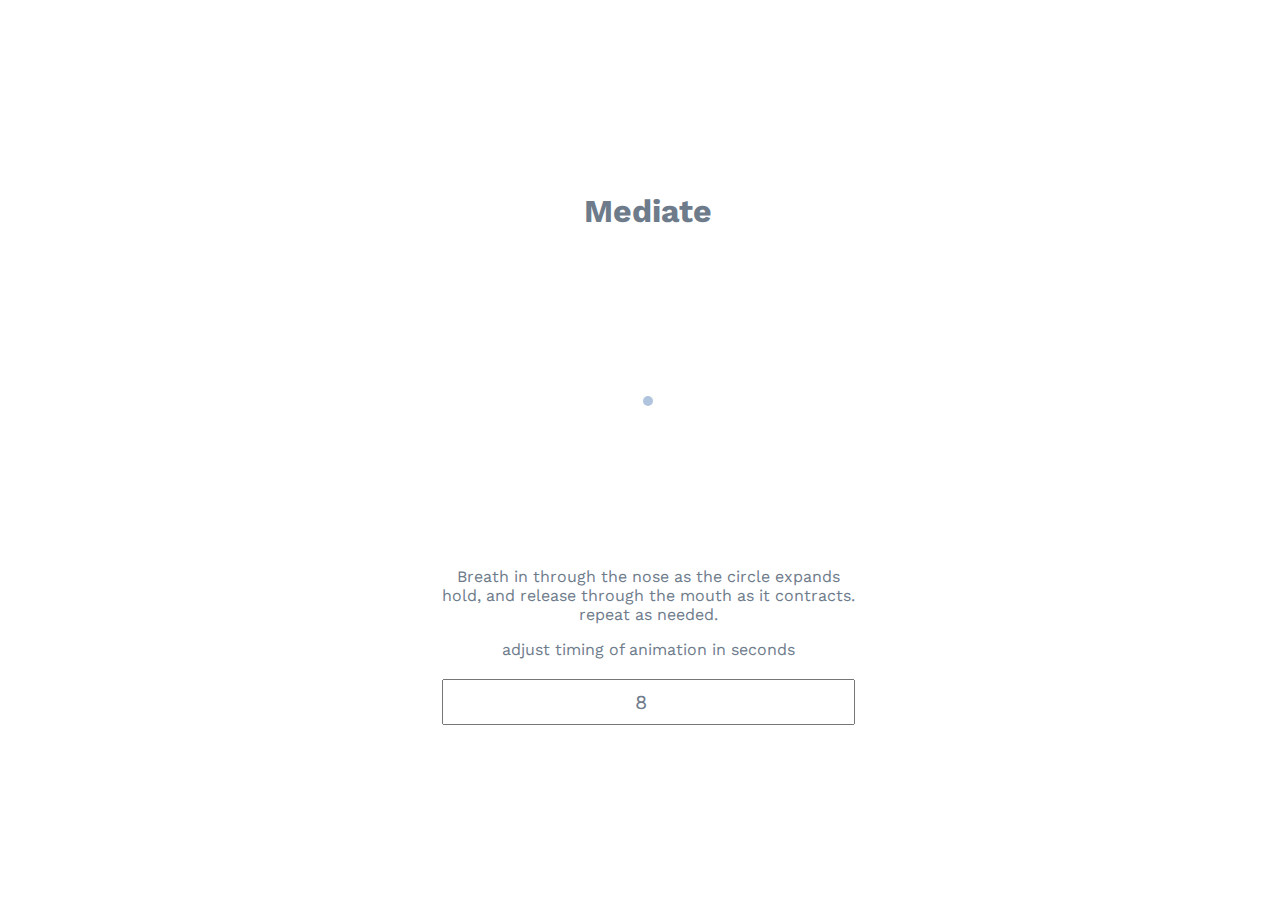
<file: focused-breathing/index.html>
<!DOCTYPE html>
<html lang="en">
<head>
    <meta charset="UTF-8">
    <meta name="viewport" content="width=device-width, initial-scale=1.0">
    <title>Meditation</title>
    <link rel="stylesheet" href="css/style.css">
    <link href="https://fonts.googleapis.com/css2?family=Work+Sans:wght@500;800;900&amp;display=swap" rel="stylesheet">
</head>
<body>
    <h1>Mediate</h1>
    <main>
        <div></div>
    </main>
    <section>
        <p>Breath in through the nose as the circle expands <br>
            hold, and release through the mouth as it contracts. <br> repeat as needed.</p> 
        <label for="number">adjust timing of animation in seconds</label>
        <input type="number" id="number" value="8" min="1">
    </section>
</body>
<script src="js/script.js"></script>
</html>
</file>
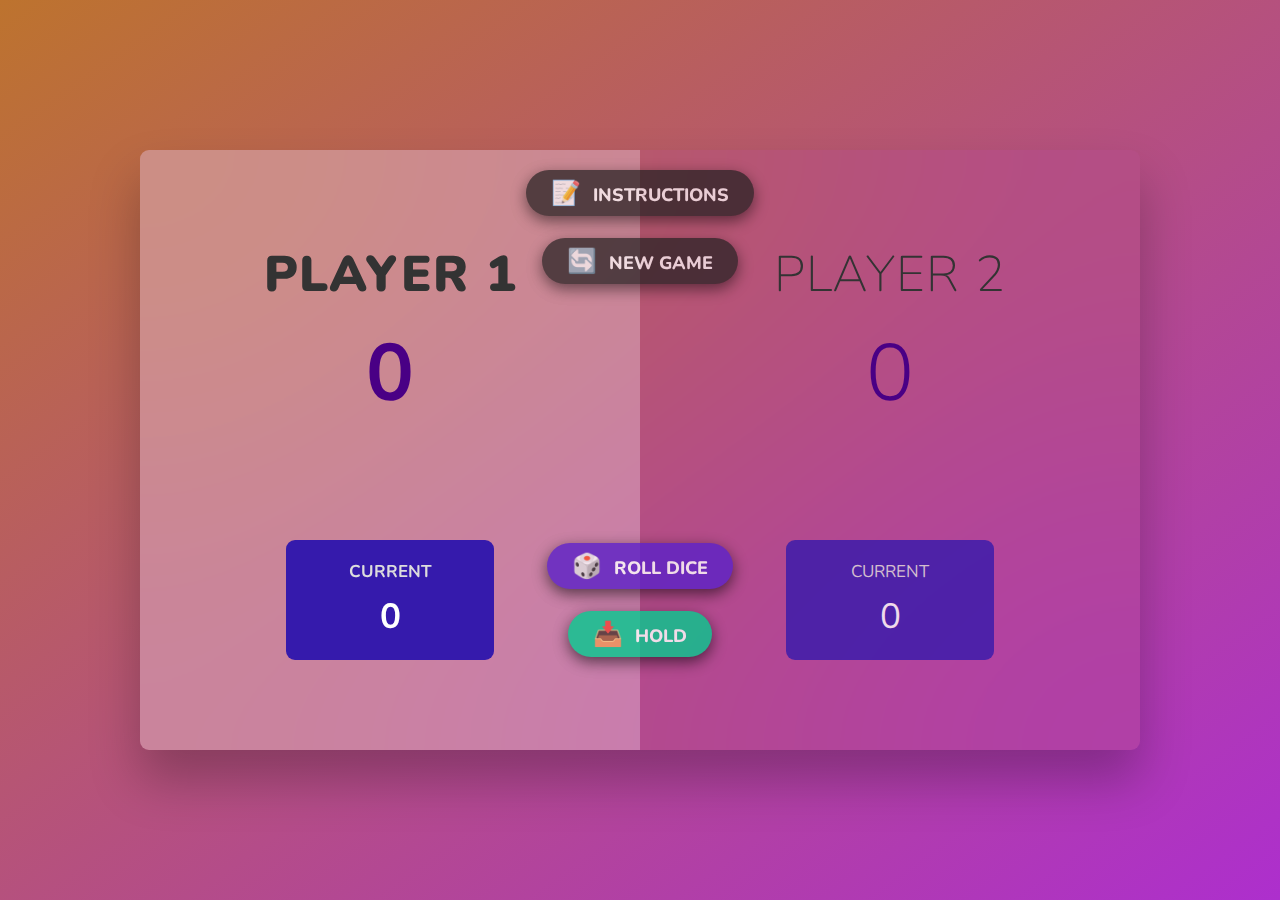
<file: Games/Dicey/index.html>
<!DOCTYPE html>
<html lang="en">
  <head>
    <meta charset="UTF-8" />
    <meta name="viewport" content="width=device-width, initial-scale=1.0" />
    <meta http-equiv="X-UA-Compatible" content="ie=edge" />
    <link rel="stylesheet" href="style.css" />
    <link rel="icon" href="icons8-dice-64.png" />
    <title>Dice</title>
  </head>
  <body>
    <main>
      <section class="player player--0 player--active">
        <h2 class="name" id="name--0">Player 1</h2>
        <p class="score" id="score--0">0</p>
        <p class="victory" id="victory--0">VICTORY!</p>
        <div class="current">
          <p class="current-label">Current</p>
          <p class="current-score" id="current--0">0</p>
        </div>
      </section>
      <section class="player player--1">
        <h2 class="name" id="name--1">Player 2</h2>
        <p class="score" id="score--1">0</p>
        <p class="victory" id="victory--1">VICTORY!</p>
        <div class="current">
          <p class="current-label">Current</p>
          <p class="current-score" id="current--1">0</p>
        </div>
      </section>

      <img src="dice-5.png" alt="Playing dice" class="dice" />
      <button class="btn btn--new" id="new--game">🔄 New game</button>
      <button class="btn btn--instruc" id="instruc">📝 Instructions</button>
      <button class="btn btn--roll" id="roll">🎲 Roll dice</button>
      <button class="btn btn--hold" id="hold">📥 Hold</button>
    </main>
    <div class="modal hidden">
      <button class="close-modal">&times;</button>
      <h1 class="header">📝 INSTRUCTIONS</h1>
      <br>
        Welcome to Dicey!!! This is a 1v1 dice game, where the two players battle their lucks out to victory!!!
        <br>
        <br>
        <br>
        <h3>CONTROLS:</h3>
        <br>🎲 ROLL DICE -> A random dice roll that gives any number between 1 and 6 (both inclusive).
        <br>📥 HOLD -> Hold the current score and end your turn.
        <br>🔄 NEW GAME -> Reset the scores and start a new game.
        <br><br><br>
        <h3>HOW TO PLAY:</h3>
        <br>1. Every 'ROLL' increases your 'CURRENT SCORE' by the amount you have rolled. <br>2. You can keep `ROLL`ing till you either `HOLD` your score or `ROLL` a `1`. <br>3. For ease of keeping track of turns, the current active player will have a more opaque screen and bolder fonts.<br>4. Note, that your current score does not add to your actual / global score unless you `HOLD`. <br> 5. Your `CURRENT` score will go to zero once you `ROLL` a `1`, so you better `HOLD` at the right time. <br> 6. The first player to reach a score of 100, wins the game. 
        <br>
      </p>
    </div>
    <div class="overlay hidden"></div>
    <script src="script.js"></script>
  </body>
</html>
</file>
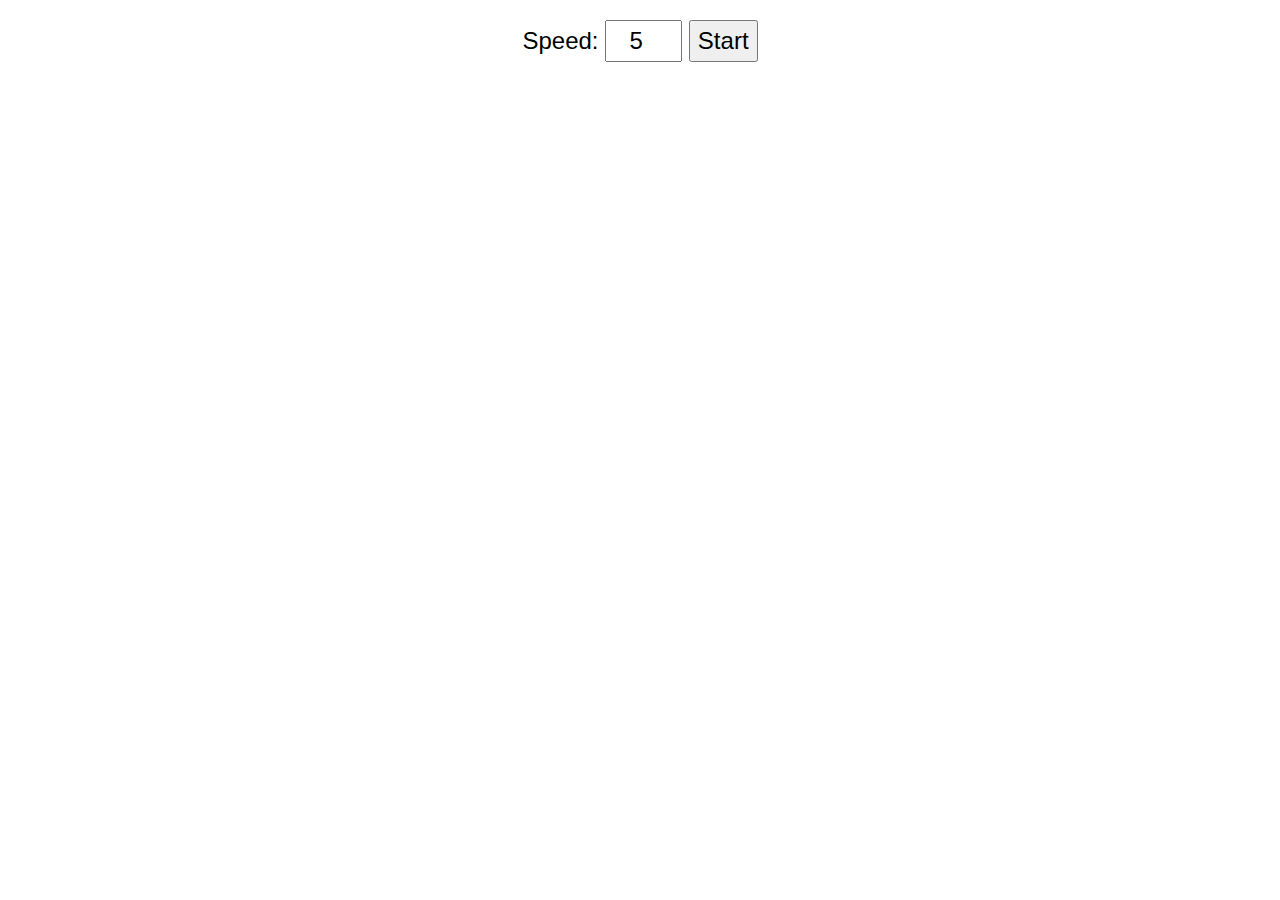
<file: Games/javascript-snake-game/index.html>
<!DOCTYPE html>
<html lang="en">

<head>
  <meta charset="UTF-8" />
  <title>Snake Game</title>
  <link rel="stylesheet" href="app.css" />
</head>

<body>
  Speed: <input type="number" id="gameSpeed" value="5" min="1" max="9" step="1" />
  <input type="button" value="Start" id="gameStart" />
  <br /> <br />
  <canvas id="gameArea"></canvas>
  <script src="app.js"></script>
</body>

</html>
</file>
<file: focused-breathing/css/style.css>
:root {
    --primary-color: lightsteelblue;
    --secondary-color: lightpink;
    --large: 200px;
    --small: 10px;
    --timing: 8s;
}

body {
    width: 100vw;
    height: 100vh;
    display: grid;
    overflow: hidden;
    justify-content: center;
    align-content: center;
}

main, section {
    height: 300px;
    width: 100vw;
    display: grid;
    justify-content: center;
    align-items: center;
}

section {
    height: auto;
}

div{
    background-color: var(--primary-color);
    width: var(--small);
    height: var(--small);
    border-radius: calc( var(--small) / 2);
    display: inline-block;
    animation: breath var(--timing) ease infinite none running
}

input {
    margin: 20px 0;
    height: 40px;
    font-size: 1.25em;
}

h1,p,input,label {
    color: #6E7B8B;
    font-family: "Work Sans", Arial, Helvetica, sans-serif;
    text-align: center;
}

@keyframes breath {
 25%, 50% {
    background-color: var(--secondary-color);
    width: var(--large);
    height: var(--large);
    border-radius: calc( var(--large) / 2);
 }   
}
</file>
<file: Games/Dicey/style.css>
@import url("https://fonts.googleapis.com/css2?family=Nunito&display=swap");

* {
  margin: 0;
  padding: 0;
  box-sizing: inherit;
}

html {
  font-size: 62.5%;
  box-sizing: border-box;
}

body {
  font-family: "Nunito", sans-serif;
  font-weight: 400;
  height: 100vh;
  color: #333;
  background-image: linear-gradient(to top left, #9e08c4d7 0%, #bd732e 100%);
  display: flex;
  align-items: center;
  justify-content: center;
}

/* LAYOUT */
main {
  position: relative;
  width: 100rem;
  height: 60rem;
  background-color: rgba(255, 255, 255, 0);
  backdrop-filter: blur(150px);
  filter: blur();
  box-shadow: 0 3rem 5rem rgba(0, 0, 0, 0.25);
  border-radius: 9px;
  overflow: hidden;
  display: flex;
}

.player {
  flex: 60%;
  padding: 9rem;
  display: flex;
  flex-direction: column;
  align-items: center;
  transition: all 1s;
}

/* ELEMENTS */
.name {
  position: relative;
  font-size: 5rem;
  text-transform: uppercase;
  letter-spacing: 1px;
  word-spacing: 2px;
  font-weight: 200;
  margin-bottom: 1rem;
}

.score {
  font-size: 8rem;
  font-weight: 300;
  color: #490085;
  margin-bottom: auto;
}

.victory {
  font-size: 5rem;
  margin-bottom: auto;
}

.player--active {
  background-color: rgba(255, 255, 255, 0.281);
}
.player--active .name {
  font-weight: 900;
}
.player--active .score {
  font-weight: 700;
}

.player--active .current {
  opacity: 2;
  font-weight: 700;
}

.current {
  background-color: #351aac;
  opacity: 0.8;
  border-radius: 9px;
  color: #fff;
  width: 65%;
  padding: 2rem;
  text-align: center;
  transition: all 0.75s;
}

.current-label {
  text-transform: uppercase;
  margin-bottom: 1rem;
  font-size: 1.7rem;
  color: #ddd;
}

.current-score {
  font-size: 3.5rem;
}

/* ABSOLUTE POSITIONED ELEMENTS */
.btn {
  position: absolute;
  left: 50%;
  transform: translateX(-50%);
  color: rgb(255, 255, 255);
  background: none;
  border: none;
  font-family: inherit;
  font-size: 1.8rem;
  text-transform: uppercase;
  cursor: pointer;
  font-weight: 800;
  transition: all 0.4s;
  background-color: #1f1e1e;
  opacity: 0.7;
  backdrop-filter: (1%);

  padding: 0.7rem 2.5rem;
  border-radius: 50rem;
  box-shadow: 0 1.75rem 3.5rem rgba(0, 0, 0, 0.1);
}

.btn::first-letter {
  font-size: 2.4rem;
  display: inline-block;
  margin-right: 0.7rem;
}

.btn--instruc {
  top: 2rem;
  box-shadow: 0 5px 15px rgba(0, 0, 0, 0.712);
}

.btn--instruc:hover {
  transform: translate(-50%, 4px);
  box-shadow: 0 5px 15px rgb(0, 0, 0);
}

.link {
  color: #59e277;
}

.btn--new {
  top: 8.8rem;
  box-shadow: 0 5px 15px rgba(0, 0, 0, 0.712);
}

.btn--new:hover {
  transform: translate(-50%, 4px);
  box-shadow: 0 5px 15px rgb(0, 0, 0);
}

.btn--roll {
  top: 39.3rem;
  background-color: #5b21c7;
  opacity: 0.8;
  box-shadow: 0 5px 15px rgba(0, 0, 0, 0.712);
}

.btn--roll:hover {
  box-shadow: 0 5px 15px rgb(0, 0, 0);
}

.btn--hold {
  top: 46.1rem;
  background-color: #05c98e;
  opacity: 0.8;
  box-shadow: 0 5px 15px rgba(0, 0, 0, 0.712);
}

.btn--hold:hover {
  box-shadow: 0 5px 15px rgb(0, 0, 0);
}

.btn:active {
  transform: translate(-50%, 20px);
  box-shadow: 0 1rem 2rem rgba(0, 0, 0, 0.15);
}

.btn:focus {
  outline: none;
}

.dice {
  position: absolute;
  left: 50%;
  top: 22rem;
  transform: translateX(-50%);
  height: 10rem;
  box-shadow: 0 2rem 5rem rgba(0, 0, 0, 0.349);
  border-radius: 10px;
}

.player--winner {
  background-color: #1f1e1e;
}

.player--winner .name {
  text-shadow: #50e6a7;
  font-weight: 900;
  color: #1ec25d;
  text-shadow: 0 0.5rem 4rem #1ec25d;
}

.player--winner .victory {
  text-shadow: #50e6a7;
  font-weight: 900;
  text-shadow: 0 0.5rem 3rem #1ec25d;
  color: #1ec25d;
}

.player--winner .score {
  text-shadow: #50e6a7;
  text-shadow: 0 0.5rem 4rem #1ec25de5;
  font-weight: 700;
  color: #1ec25d;
}

.player--winner .current {
  background-color: #1ec25d;
  box-shadow: 0 1rem 4rem #1ec25d;
  font-weight: 700;
}

.hidden {
  display: none;
}

/*MODAL CLASSES*/

.show-modal {
  font-size: 2rem;
  font-weight: 600;
  padding: 1.75rem 3.5rem;
  margin: 10em 2rem;
  border: none;
  background-color: rgb(56, 53, 53);
  color: #fff;
  border-radius: 10rem;
  cursor: pointer;
}

.close-modal {
  position: absolute;
  top: 1.2rem;
  right: 2rem;
  font-size: 5rem;
  color: #fff;
  cursor: pointer;
  border: none;
  background: none;
}

.modal {
  position: fixed;
  top: 50%;
  left: 50%;
  transform: translate(-50%, -50%);
  width: 70%;
  font-size: medium;
  color: rgb(233, 227, 227);
  background-color: rgb(56, 53, 53);
  padding: 6rem;
  border-radius: 5px;
  box-shadow: 0 3rem 5rem rgba(0, 0, 0, 0.3);
  z-index: 10;
}

.overlay {
  position: absolute;
  top: 0;
  left: 0;
  width: 100%;
  height: 100%;
  background-color: rgba(0, 0, 0, 0.6);
  backdrop-filter: blur(7px);
  z-index: 5;
}
</file>
<file: Games/javascript-snake-game/app.css>
body {
  font-family: -apple-system, BlinkMacSystemFont, 'Segoe UI', Roboto, Oxygen, Ubuntu, Cantarell, 'Open Sans', 'Helvetica Neue', sans-serif;
  margin: 20px auto;
  text-align: center;
  font-size: 150%;
}

input {
  font-size: 100%;
  text-align: center;
  padding: 5px 7px;
}
</file>
